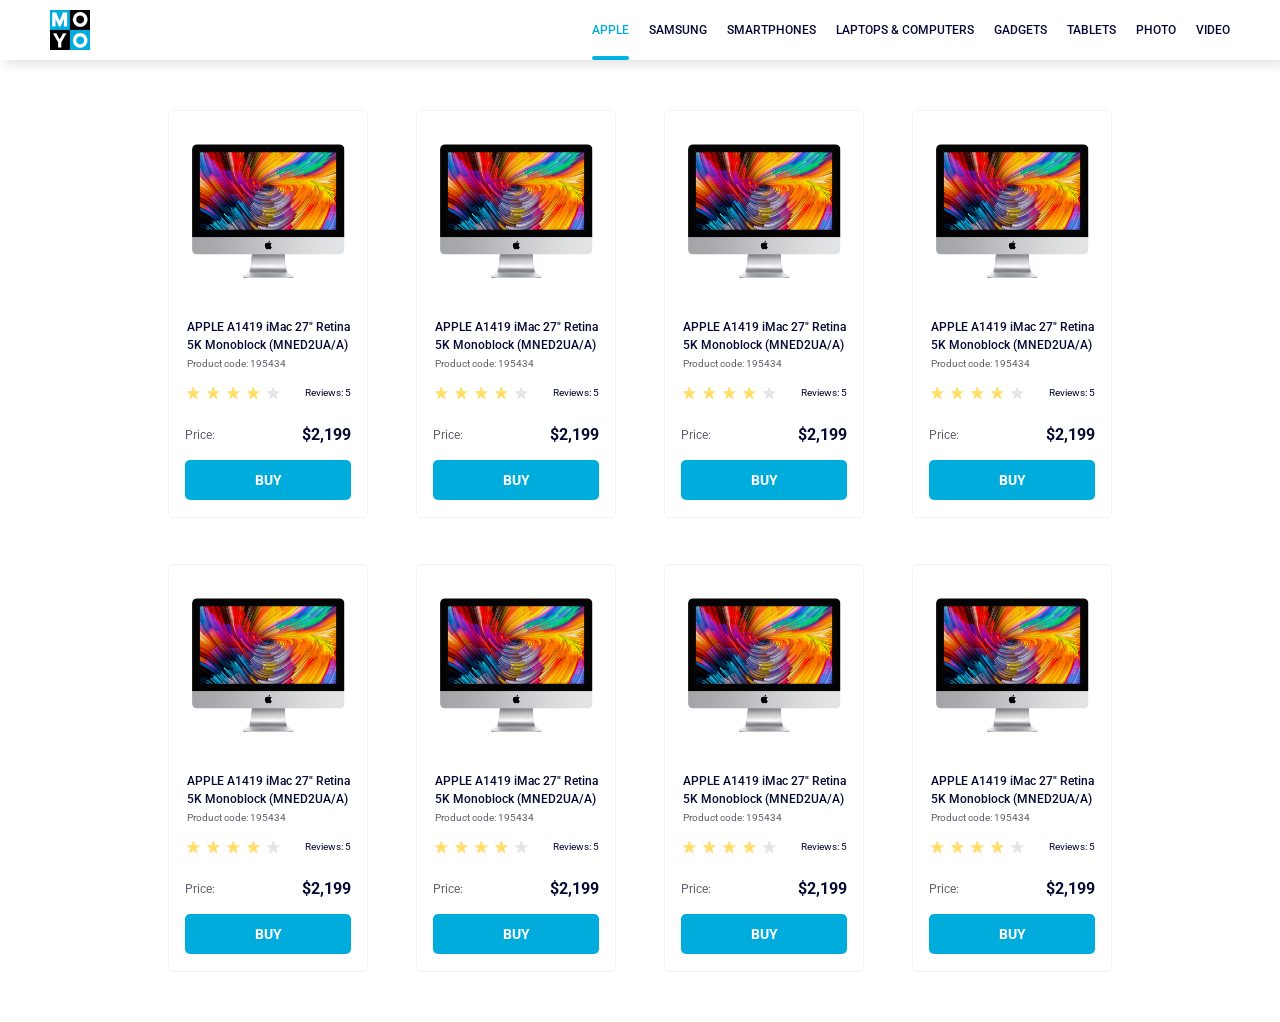
<file: index.html>
<!doctype html><html lang="en"><head><meta charset="utf-8"><meta name="viewport" content="width=device-width, initial-scale=1.0"><title>Catalog</title><link rel="preconnect" href="https://fonts.gstatic.com"><link href="https://fonts.googleapis.com/css2?family=Roboto:wght@400;500;700&display=swap" rel="stylesheet"><link rel="stylesheet" href="index.0fa1bf08.css"></head><body>  <header> <img src="logo.eddae0ff.png" alt="MOYO Logo"> <nav class="nav"> <a href="#section-1" class="is-active nav__link"> Apple </a> <a href="#section-2" class="nav__link"> Samsung </a> <a href="#section-3" class="nav__link"> Smartphones </a> <a href="#section-4" class="nav__link" data-qa="nav-hover"> Laptops & Computers </a> <a href="#section-5" class="nav__link"> Gadgets </a> <a href="#section-6" class="nav__link"> Tablets </a> <a href="#section-7" class="nav__link"> Photo </a> <a href="#section-8" class="nav__link"> Video </a> </nav> </header>  <main class="main"> <div class="card" data-qa="card"> <img class="card__img" src="imac.202c52ff.jpeg" alt="Mac A1419 27"> <div class="card__text"> <div class="card__name"> APPLE A1419 iMac 27" Retina <br> 5K Monoblock (MNED2UA/A) </div> <div class="card__code">Product code: 195434</div> </div> <div class="card__rate"> <div class="stars stars--0"> <div class="stars__star"></div> <div class="stars__star"></div> <div class="stars__star"></div> <div class="stars__star"></div> <div class="stars__star"></div> </div> <div class="card__review">Reviews: 5</div> </div> <div class="card__price"> <div class="card__textprice">Price:</div> <div class="card__value">$2,199</div> </div> <button class="card__button" data-qa="card-hover"> BUY </button> </div> <div class="card"> <img class="card__img" src="imac.202c52ff.jpeg" alt="Mac A1419 27"> <div class="card__text"> <div class="card__name"> APPLE A1419 iMac 27" Retina <br> 5K Monoblock (MNED2UA/A) </div> <div class="card__code">Product code: 195434</div> </div> <div class="card__rate"> <div class="stars stars--0"> <div class="stars__star"></div> <div class="stars__star"></div> <div class="stars__star"></div> <div class="stars__star"></div> <div class="stars__star"></div> </div> <div class="card__review">Reviews: 5</div> </div> <div class="card__price"> <div class="card__textprice">Price:</div> <div class="card__value">$2,199</div> </div> <button class="card__button" data-qa="hover"> BUY </button> </div> <div class="card"> <img class="card__img" src="imac.202c52ff.jpeg" alt="Mac A1419 27"> <div class="card__text"> <div class="card__name"> APPLE A1419 iMac 27" Retina <br> 5K Monoblock (MNED2UA/A) </div> <div class="card__code">Product code: 195434</div> </div> <div class="card__rate"> <div class="stars stars--0"> <div class="stars__star"></div> <div class="stars__star"></div> <div class="stars__star"></div> <div class="stars__star"></div> <div class="stars__star"></div> </div> <div class="card__review">Reviews: 5</div> </div> <div class="card__price"> <div class="card__textprice">Price:</div> <div class="card__value">$2,199</div> </div> <button class="card__button" data-qa="hover"> BUY </button> </div> <div class="card"> <img class="card__img" src="imac.202c52ff.jpeg" alt="Mac A1419 27"> <div class="card__text"> <div class="card__name"> APPLE A1419 iMac 27" Retina <br> 5K Monoblock (MNED2UA/A) </div> <div class="card__code">Product code: 195434</div> </div> <div class="card__rate"> <div class="stars stars--0"> <div class="stars__star"></div> <div class="stars__star"></div> <div class="stars__star"></div> <div class="stars__star"></div> <div class="stars__star"></div> </div> <div class="card__review">Reviews: 5</div> </div> <div class="card__price"> <div class="card__textprice">Price:</div> <div class="card__value">$2,199</div> </div> <button class="card__button" data-qa="hover"> BUY </button> </div> <div class="card"> <img class="card__img" src="imac.202c52ff.jpeg" alt="Mac A1419 27"> <div class="card__text"> <div class="card__name"> APPLE A1419 iMac 27" Retina <br> 5K Monoblock (MNED2UA/A) </div> <div class="card__code">Product code: 195434</div> </div> <div class="card__rate"> <div class="stars stars--0"> <div class="stars__star"></div> <div class="stars__star"></div> <div class="stars__star"></div> <div class="stars__star"></div> <div class="stars__star"></div> </div> <div class="card__review">Reviews: 5</div> </div> <div class="card__price"> <div class="card__textprice">Price:</div> <div class="card__value">$2,199</div> </div> <button class="card__button" data-qa="hover"> BUY </button> </div> <div class="card"> <img class="card__img" src="imac.202c52ff.jpeg" alt="Mac A1419 27"> <div class="card__text"> <div class="card__name"> APPLE A1419 iMac 27" Retina <br> 5K Monoblock (MNED2UA/A) </div> <div class="card__code">Product code: 195434</div> </div> <div class="card__rate"> <div class="stars stars--0"> <div class="stars__star"></div> <div class="stars__star"></div> <div class="stars__star"></div> <div class="stars__star"></div> <div class="stars__star"></div> </div> <div class="card__review">Reviews: 5</div> </div> <div class="card__price"> <div class="card__textprice">Price:</div> <div class="card__value">$2,199</div> </div> <button class="card__button" data-qa="hover"> BUY </button> </div> <div class="card"> <img class="card__img" src="imac.202c52ff.jpeg" alt="Mac A1419 27"> <div class="card__text"> <div class="card__name"> APPLE A1419 iMac 27" Retina <br> 5K Monoblock (MNED2UA/A) </div> <div class="card__code">Product code: 195434</div> </div> <div class="card__rate"> <div class="stars stars--0"> <div class="stars__star"></div> <div class="stars__star"></div> <div class="stars__star"></div> <div class="stars__star"></div> <div class="stars__star"></div> </div> <div class="card__review">Reviews: 5</div> </div> <div class="card__price"> <div class="card__textprice">Price:</div> <div class="card__value">$2,199</div> </div> <button class="card__button" data-qa="hover"> BUY </button> </div> <div class="card"> <img class="card__img" src="imac.202c52ff.jpeg" alt="Mac A1419 27"> <div class="card__text"> <div class="card__name"> APPLE A1419 iMac 27" Retina <br> 5K Monoblock (MNED2UA/A) </div> <div class="card__code">Product code: 195434</div> </div> <div class="card__rate"> <div class="stars stars--0"> <div class="stars__star"></div> <div class="stars__star"></div> <div class="stars__star"></div> <div class="stars__star"></div> <div class="stars__star"></div> </div> <div class="card__review">Reviews: 5</div> </div> <div class="card__price"> <div class="card__textprice">Price:</div> <div class="card__value">$2,199</div> </div> <button class="card__button" data-qa="hover"> BUY </button> </div> </main> </body></html>
</file>
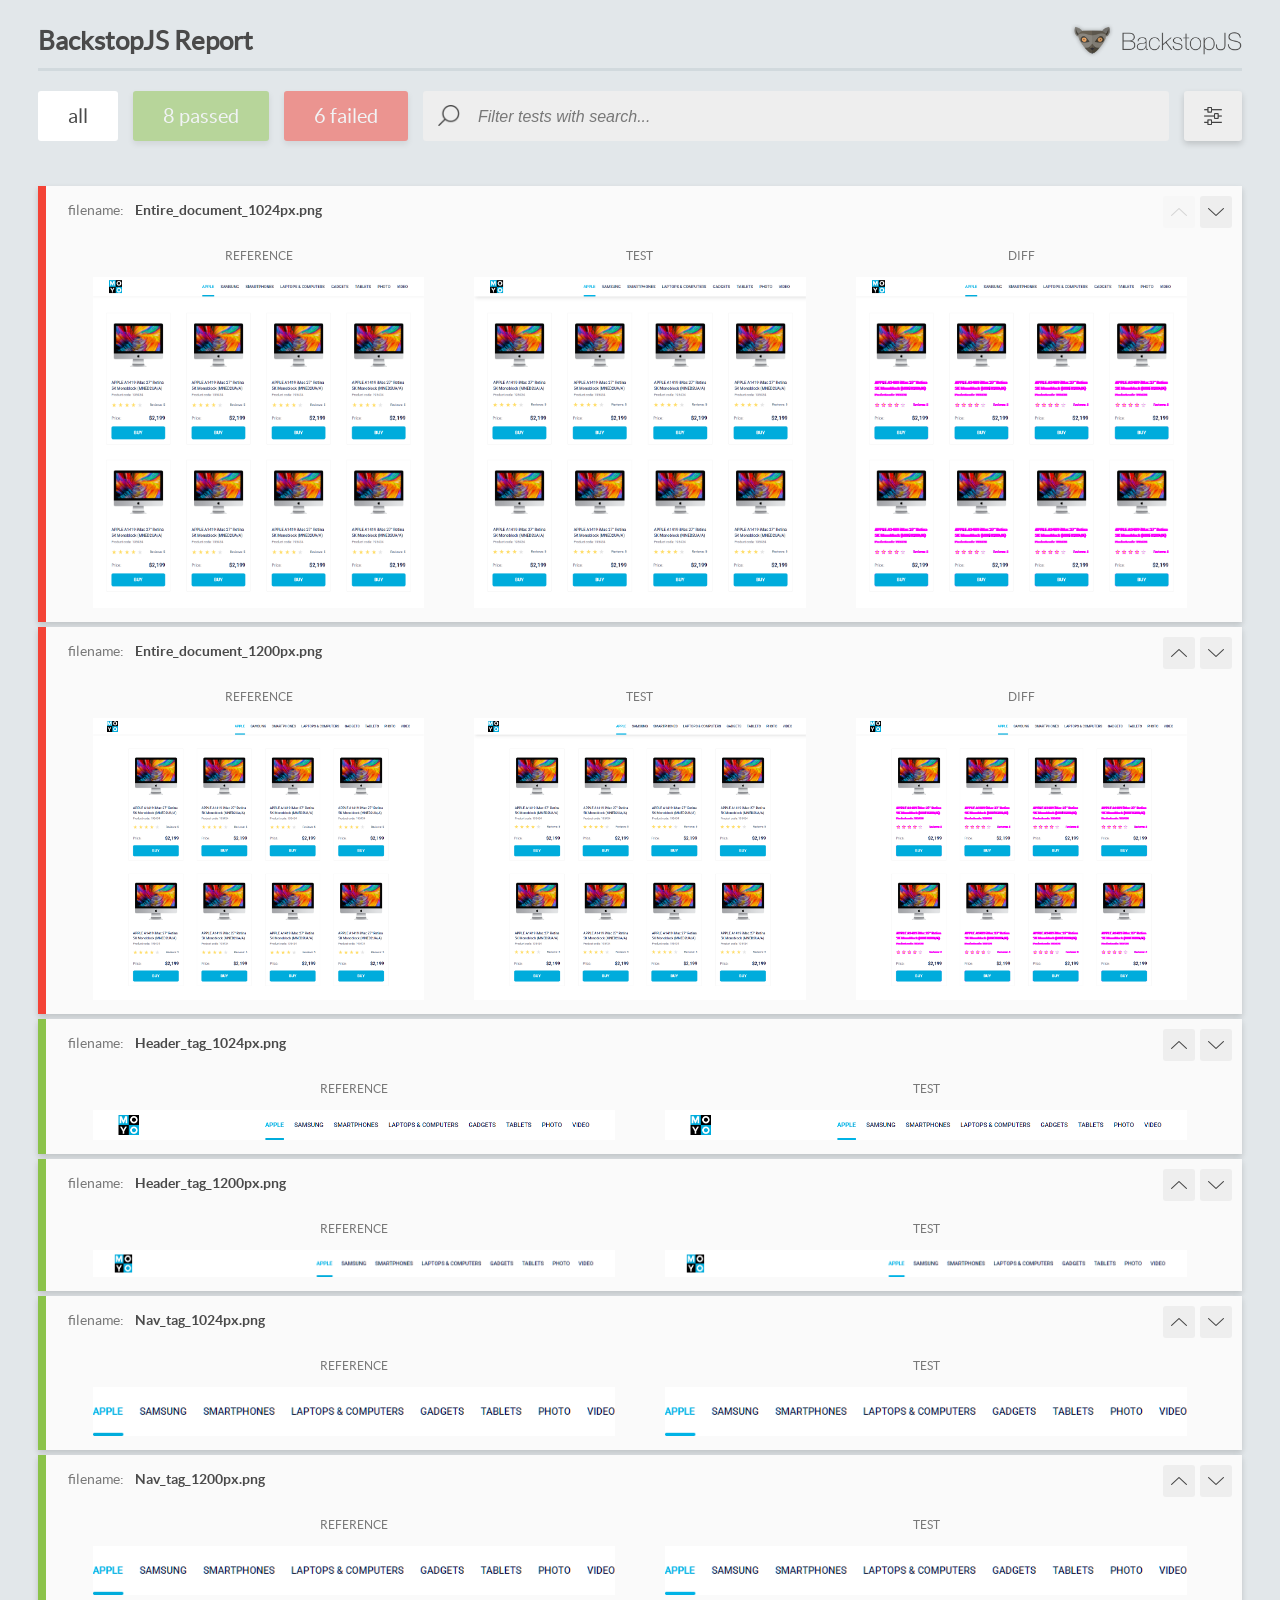
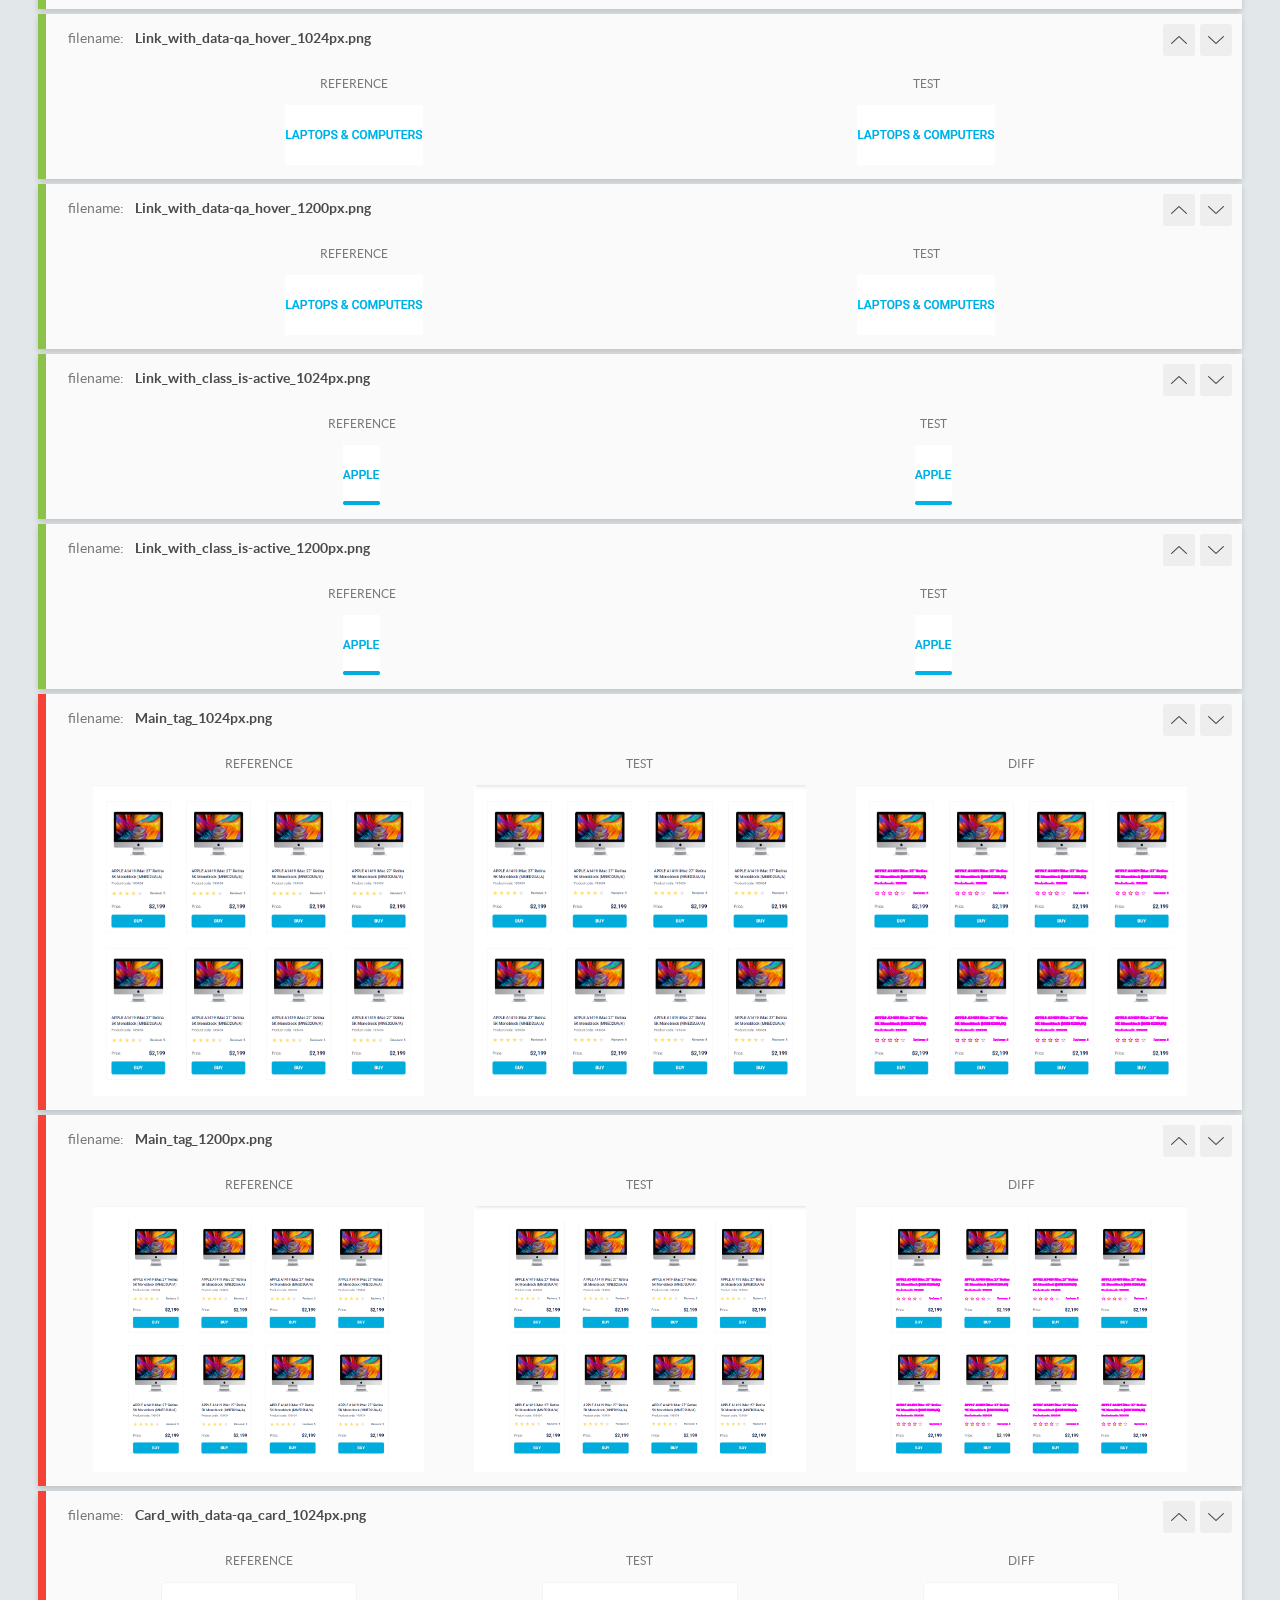
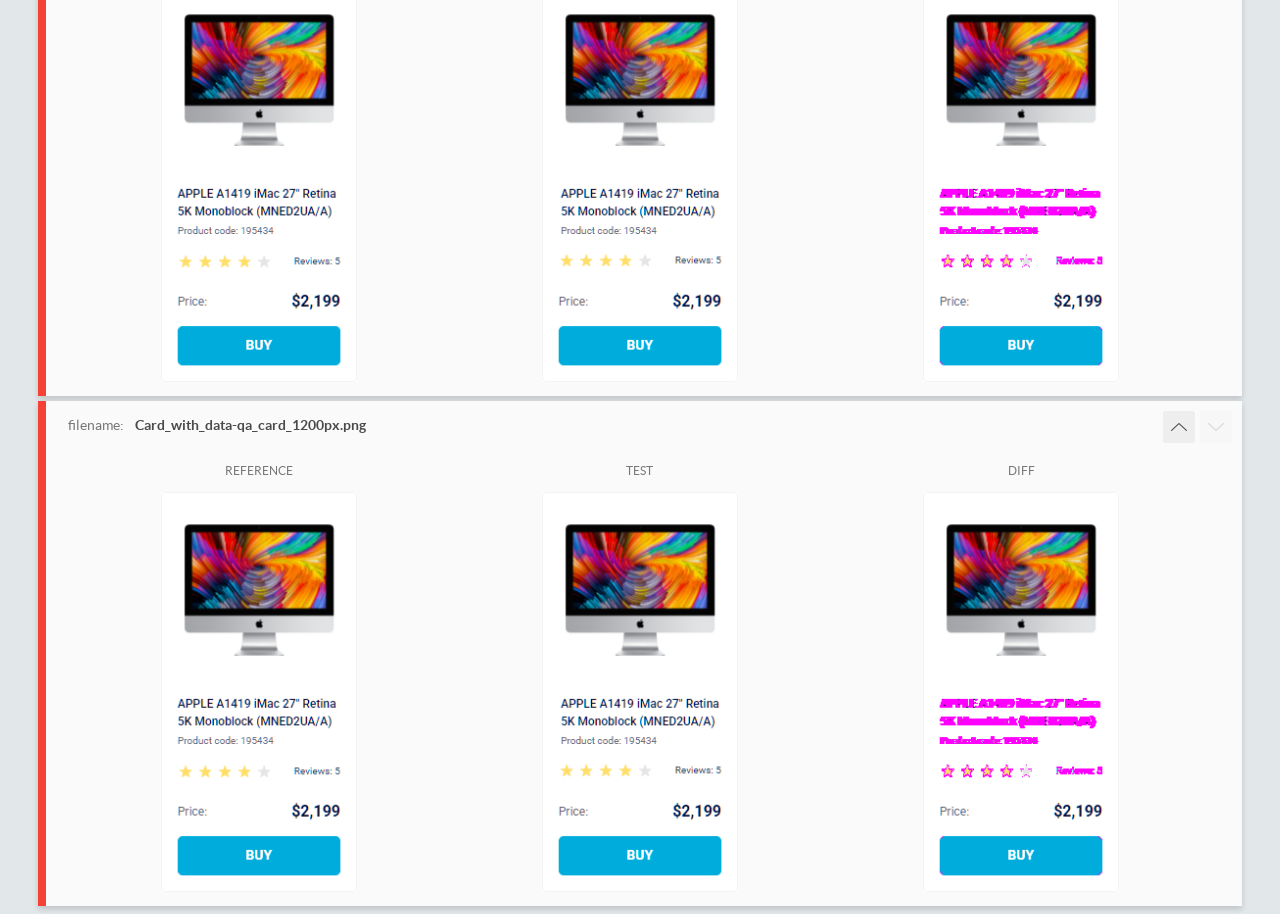
<file: report/html_report/index.html>
<!DOCTYPE html>
<html>
  <head>
    <meta charset="utf-8">
    <!-- Disable Cache -->
    <meta http-equiv="Cache-Control" content="no-cache, no-store, must-revalidate">
    <meta http-equiv="Pragma" content="no-cache">
    <meta http-equiv="Expires" content="0">

    <title>BackstopJS Report</title>

    <style>
      @font-face {
          font-family: 'latoregular';
          src: url('./assets/fonts/lato-regular-webfont.woff2') format('woff2'),
              url('./assets/fonts/lato-regular-webfont.woff') format('woff');
          font-weight: 400;
          font-style: normal;
      }
      @font-face {
          font-family: 'latobold';
          src: url('./assets/fonts/lato-bold-webfont.woff2') format('woff2'),
              url('./assets/fonts/lato-bold-webfont.woff') format('woff');
          font-weight: 700;
          font-style: normal;
      }

      .ReactModal__Body--open {
          overflow: hidden;
      }
      .ReactModal__Body--open .header {
        display: none;
      }

    </style>
  </head>
  <body style="background-color: #E2E7EA">
    <div id="root">

    </div>
    <script>
      function report (report) { // eslint-disable-line no-unused-vars
        window.tests = report;
      }
    </script>
    <script src="config.js"></script>
    <script src="index_bundle.js"></script>
  </body>
</html>
</file>
<file: index.0fa1bf08.css>
body{margin:0}html{font-family:Roboto,sans-serif}header{background-color:#fff;flex-direction:row;justify-content:space-between;align-items:center;padding:0 50px;font-family:Roboto,sans-serif;font-size:12px;font-style:normal;font-weight:500;display:flex;box-shadow:5px 5px 10px #0000001a}nav{align-items:center;gap:20px;display:flex}.nav__link{color:#060b35;text-transform:uppercase;align-items:center;height:60px;text-decoration:none;display:flex;position:relative}a:hover,.is-active{color:#00acdc}.is-active:after{content:"";background-color:#00b3e6;border-radius:10px;width:100%;height:4px;display:block;position:absolute;bottom:0;left:0}.card{box-sizing:border-box;background-color:#fff;border:1px solid #f3f3f3;border-radius:5px;flex-direction:column;justify-content:center;align-items:center;width:200px;height:408px;transition:transform .3s;display:flex}.card__img{width:160px;margin-top:32px}.card__text{justify-content:center;margin-top:40px}.card__name{color:#060b35;font-size:12px;font-weight:500;line-height:18px}.card__code{color:#616070;margin-top:4px;font-size:10px;font-weight:400;display:flex}.card__rate{justify-content:space-between;align-items:center;width:166px;height:16px;margin-top:16px;display:flex}.card__review{color:#060b35;font-size:10px;font-weight:400}.stars{justify-content:space-between;width:96px;display:flex}.stars__star{background-image:url(star.822d561e.svg);background-position:50%;background-repeat:no-repeat;width:16px;height:16px}.card__price{justify-content:space-between;align-items:center;width:166px;margin-top:24px;display:flex}.card__textprice{color:#616070;margin-top:1px;font-size:12px;font-weight:400}.card__value{color:#060b35;font-size:16px;font-weight:700}.card__button{color:#fff;margin-top:16px;margin-bottom:16px;background-color:#00acdc;border:none;border-radius:5px;width:166px;height:40px;margin-inline:16px;font-family:Roboto,sans-serif;font-size:14px;font-weight:700;display:block}.card__button:hover{color:#00acdc;margin-top:16px;margin-bottom:16px;background-color:#fff;border:1px solid #00acdc;border-radius:5px;width:166px;height:40px;margin-inline:16px;font-family:Roboto,sans-serif;font-size:14px;font-weight:700;display:block}.stars--0 .stars__star:nth-child(-n+4){background-image:url(star-active.edda4c43.svg)}.main{grid-template-columns:repeat(1,200px);justify-content:center;gap:46px 48px;padding:50px 40px;display:grid}@media (width>=488px){.main{grid-template-columns:repeat(2,200px)}}@media (width>=768px){.main{grid-template-columns:repeat(3,200px)}}@media (width>=1024px){.main{grid-template-columns:repeat(4,200px)}}.card__name:hover{color:#34568b}.card:hover{transform:scale(1.2)}
/*# sourceMappingURL=index.0fa1bf08.css.map */
</file>
